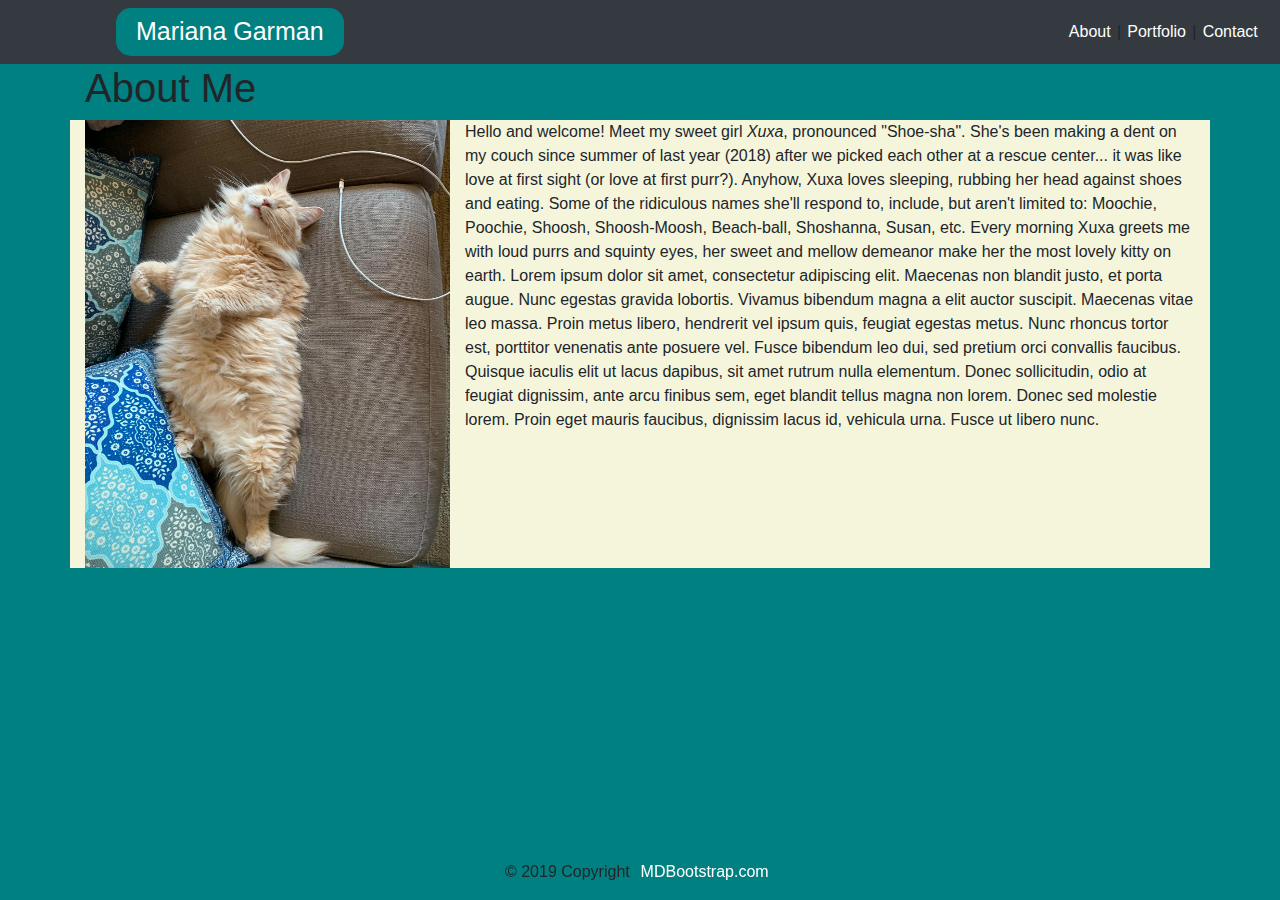
<file: index.html>
<!DOCTYPE html>
<html lang="en-us">
<!-- Linking first Bootstrap's link and then my stylesheet-->

<link rel="stylesheet" href="https://stackpath.bootstrapcdn.com/bootstrap/4.3.1/css/bootstrap.min.css" integrity="sha384-ggOyR0iXCbMQv3Xipma34MD+dH/1fQ784/j6cY/iJTQUOhcWr7x9JvoRxT2MZw1T" crossorigin="anonymous">
<link rel="stylesheet" type="text/css" href="assets/css/style.css">

    <head>
        <meta charset="UTF-8">
        <meta name="viewport" content="width=device-width, initial-scale=1, shrink-to-fit=no">
        <title>Bootstrap Portfolio - Mariana Garman</title>
    </head>

    <!--Navbar & side links -->

    <body>
        <header>
            <nav class="navbar navbar-expand-lg navbar-dark bg-dark">
                <a class="navbar-brand" href="#">Mariana Garman</a>
                </button>
                <div class="collapse navbar-collapse" id="navbarSupportedContent">
                </div>
                </ul>
                    <a href="index.html">About</a> |
                    <a href="portfolio.html">Portfolio</a> |
                    <a href="contact.html">Contact</a>
                </div>
                </nav>

<!--Main Container-->

        <div class="container">
            <div class="row">
                <div class="col-md-12">
                    <div class="page-header">
                        <h1>About Me</h1>
                    </div>
                    <div class="row">
                        <div class="col-md-4">
                            <img id="Couch-seal" width="370" height="448" src="assets/images/Poochie.jpg" alt="Couch seal">
                        </div>
                    <div class="col-md-8">
                        <p>Hello and welcome! Meet my sweet girl <em>Xuxa</em>, pronounced "Shoe-sha". She's been making a dent on my couch since summer of last year (2018) after we picked each other at a rescue center... it was like love at first sight (or love at first purr?). Anyhow, Xuxa loves sleeping, rubbing her head against shoes and eating.
                        Some of the ridiculous names she'll respond to, include, but aren't limited to: Moochie, Poochie, Shoosh, Shoosh-Moosh, Beach-ball, Shoshanna, Susan, etc.
                        Every morning Xuxa greets me with loud purrs and squinty eyes, her sweet and mellow demeanor make her the most lovely kitty on earth.
                        Lorem ipsum dolor sit amet, consectetur adipiscing elit. Maecenas non blandit justo, et porta augue. Nunc egestas gravida lobortis. Vivamus bibendum magna a elit auctor suscipit. Maecenas vitae leo massa. Proin metus libero, hendrerit vel ipsum quis, feugiat egestas metus. Nunc rhoncus tortor est, porttitor venenatis ante posuere vel. Fusce bibendum leo dui, sed pretium orci convallis faucibus. Quisque iaculis elit ut lacus dapibus, sit amet rutrum nulla elementum. Donec sollicitudin, odio at feugiat dignissim, ante arcu finibus sem, eget blandit tellus magna non lorem. Donec sed molestie lorem. Proin eget mauris faucibus, dignissim lacus id, vehicula urna. Fusce ut libero nunc.</p>
                    </div>
                </div>
            </div>
        </div>

    <!-- Stickey Footer -->
    <footer class="page-footer font-small blue fixed-bottom">
        <!-- Copyright -->
        <div class="footer-copyright text-center py-3">© 2019 Copyright
            <a href="https://mdbootstrap.com/education/bootstrap/"> MDBootstrap.com</a>
        </div>
    </footer>
    </body>

</html>
</file>
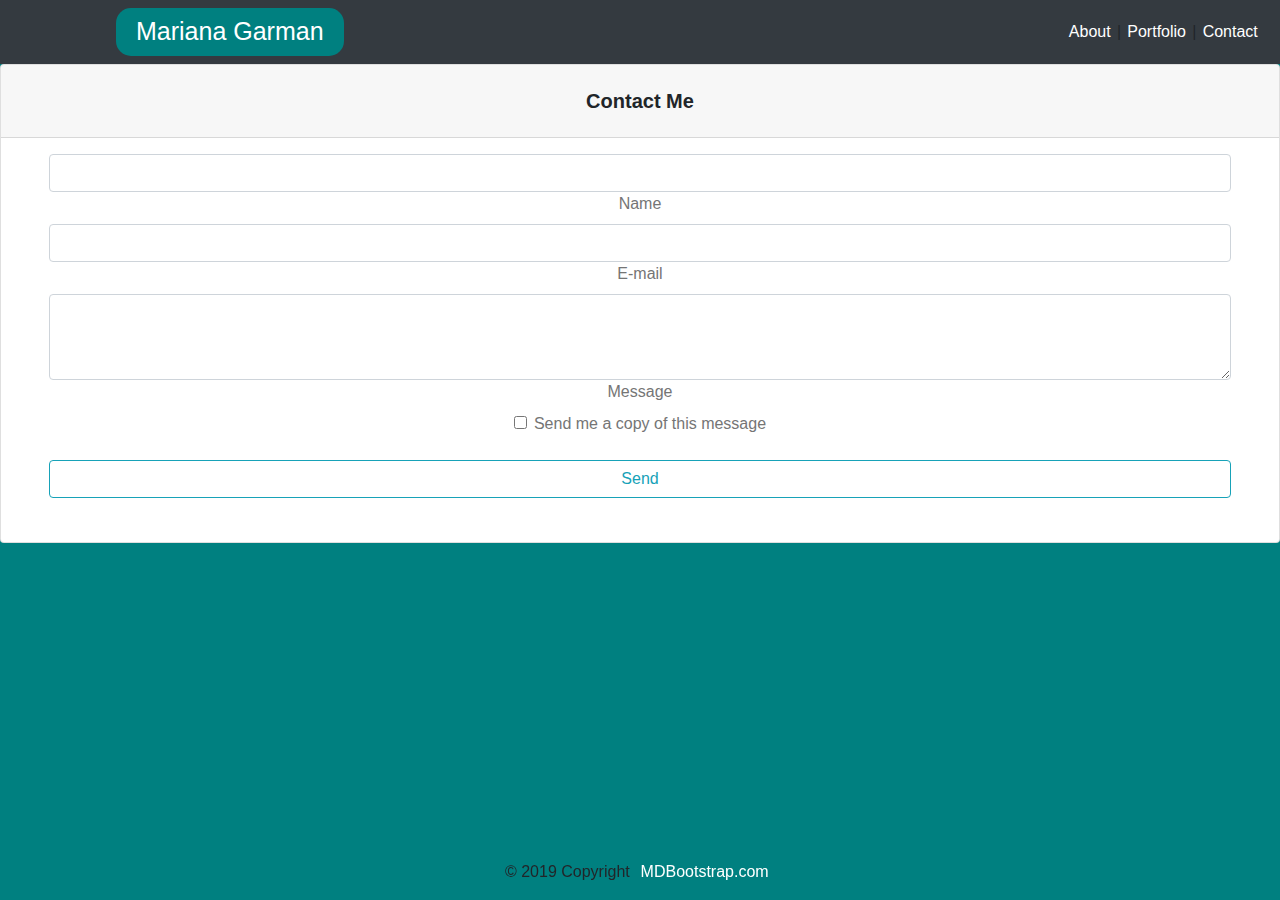
<file: contact.html>
<!DOCTYPE html>
<html lang="en-us">
<!-- Linking first Bootstrap's link and then my stylesheet-->

<link rel="stylesheet" href="https://stackpath.bootstrapcdn.com/bootstrap/4.3.1/css/bootstrap.min.css" integrity="sha384-ggOyR0iXCbMQv3Xipma34MD+dH/1fQ784/j6cY/iJTQUOhcWr7x9JvoRxT2MZw1T" crossorigin="anonymous">
<link rel="stylesheet" type="text/css" href="assets/css/style.css">

    <head>
        <meta charset="UTF-8">
        <meta name="viewport" content="width=device-width, initial-scale=1, shrink-to-fit=no">
        <title>Contact - Mariana Garman</title>
    </head>

    <!--Navbar & side links -->

    <body>
        <header>
            <nav class="navbar navbar-expand-lg navbar-dark bg-dark">
                <a class="navbar-brand" href="#">Mariana Garman</a>
                <div class="collapse navbar-collapse" id="navbarSupportedContent">
                </div>
                </ul>
                    <a href="index.html">About</a> |
                    <a href="portfolio.html">Portfolio</a> |
                    <a href="contact.html">Contact</a>
                </div>
                </nav>


<!-- Material form contact -->
<div class="card">

        <h5 class="card-header info-color white-text text-center py-4">
            <strong>Contact Me</strong>
        </h5>
        <!--Card content-->
        <div class="card-body px-lg-5 pt-0">
            <!-- Form -->
        <form class="text-center" style="color: #757575;" action="#!">
            <!-- Name -->
            <div class="md-form mt-3">
                <input type="text" id="materialContactFormName" class="form-control">
                <label for="materialContactFormName">Name</label>
            </div>
            <!-- E-mail -->
            <div class="md-form">
                <input type="email" id="materialContactFormEmail" class="form-control">
                <label for="materialContactFormEmail">E-mail</label>
            </div>
                <!--Message-->
            <div class="md-form">
                <textarea id="materialContactFormMessage" class="form-control md-textarea" rows="3"></textarea>
                <label for="materialContactFormMessage">Message</label>
                </div>
    
                <!-- Copy -->
                <div class="form-check">
                    <input type="checkbox" class="form-check-input" id="materialContactFormCopy">
                    <label class="form-check-label" for="materialContactFormCopy">Send me a copy of this message</label>
                </div>
                <!-- Send button -->
                <button class="btn btn-outline-info btn-rounded btn-block z-depth-0 my-4 waves-effect" type="submit">Send</button>
    
            </form>
            <!-- Form -->
    <!--Fix the dimensions of the form-->

        </div>
    
    </div>
    <!-- Material form contact -->

<!--Main Container
    <div id="main-box" class="box">
        <section class="main-box">  
        <h1>Contact</h1>
            <form action="#">
                Name:<br><input type="text" name="firstname" value=""><br>
                Email:<br><input type="text" email="email" value=""><br>
                Message:<br><input type="text" message="message" value="" width= 100% height=30%><br><br>
            <input type="submit" value="Submit">
            </form>
            <br><br>
        </section>
    </div>
-->

    <!-- Stickey Footer -->
    <footer class="page-footer font-small blue fixed-bottom">
        <!-- Copyright -->
        <div class="footer-copyright text-center py-3">© 2019 Copyright
            <a href="https://mdbootstrap.com/education/bootstrap/"> MDBootstrap.com</a>
        </div>
    </footer>
    </body>

</html>
</file>
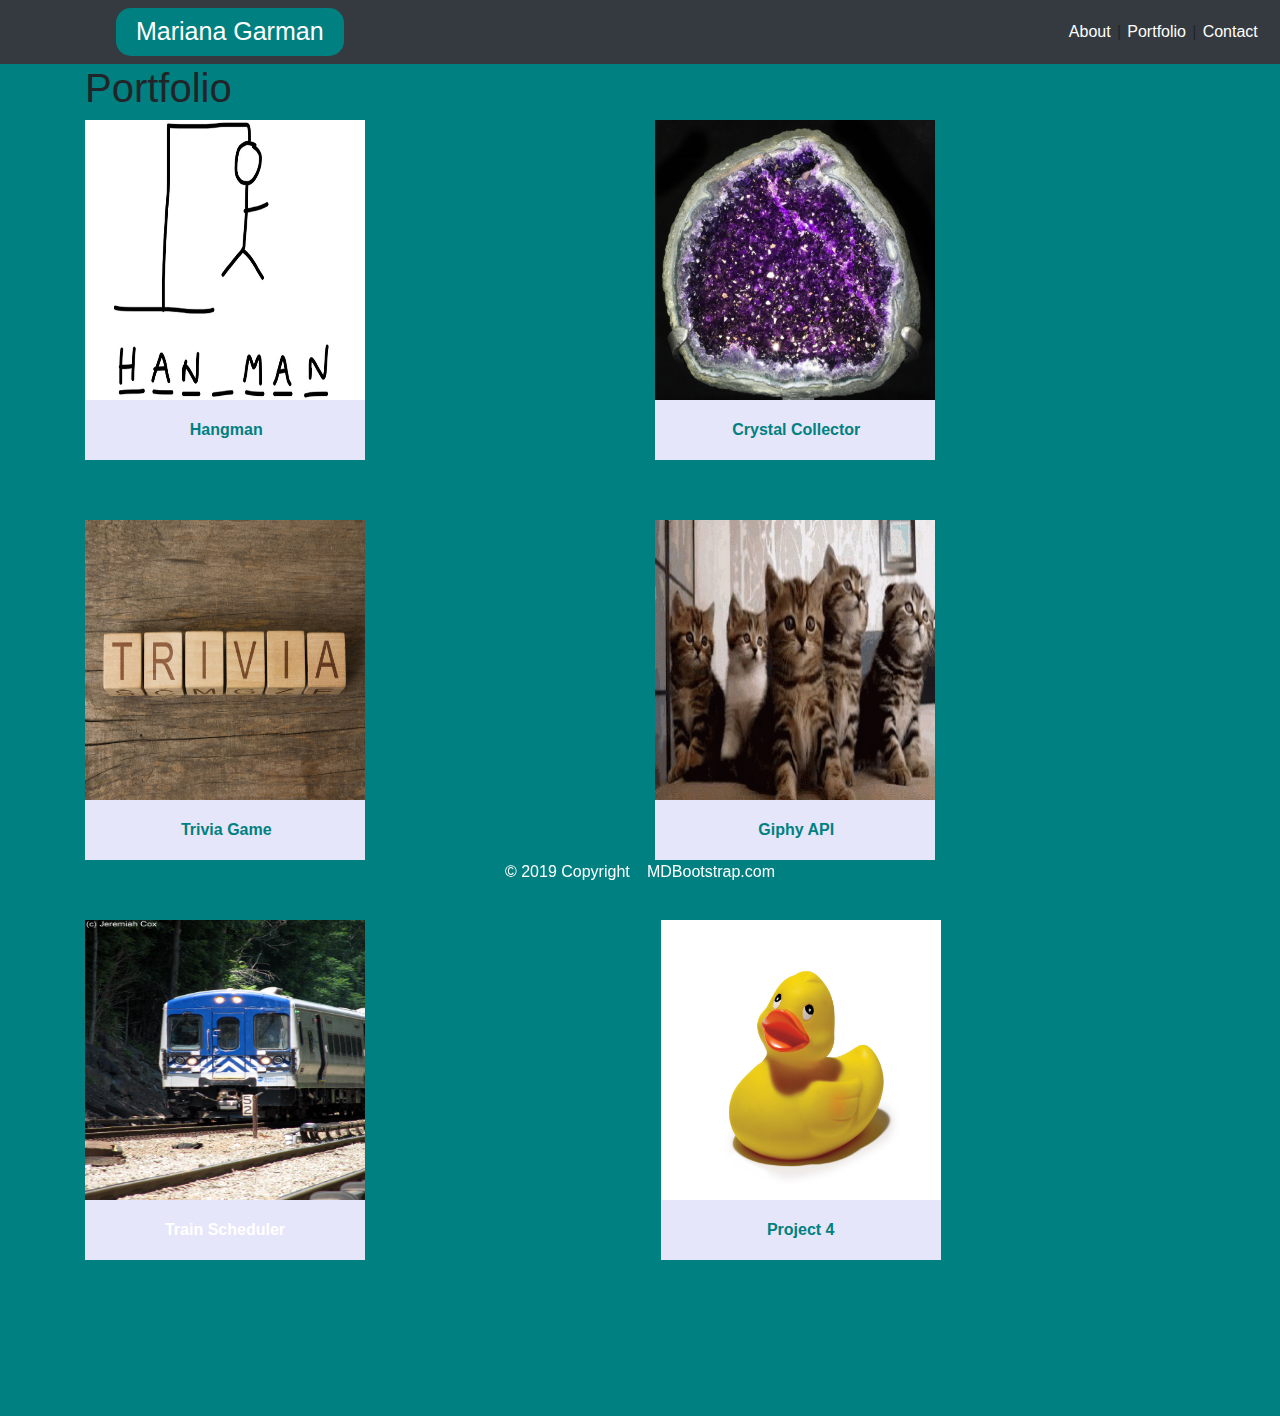
<file: portfolio.html>
<!DOCTYPE html>
<html lang="en-us">
<!-- Linking first Bootstrap's link and then my stylesheet-->

<link rel="stylesheet" href="https://stackpath.bootstrapcdn.com/bootstrap/4.3.1/css/bootstrap.min.css" integrity="sha384-ggOyR0iXCbMQv3Xipma34MD+dH/1fQ784/j6cY/iJTQUOhcWr7x9JvoRxT2MZw1T" crossorigin="anonymous">
<link rel="stylesheet" type="text/css" href="assets/css/style.css">

    <head>
        <meta charset="UTF-8">
        <meta name="viewport" content="width=device-width, initial-scale=1, shrink-to-fit=no">
        <title>Portfolio - Mariana Garman</title>
    </head>

    <!--Navbar & side links -->

    <body>
        <header>
            <nav class="navbar navbar-expand-lg navbar-dark bg-dark">
                <a class="navbar-brand" href="#">Mariana Garman</a>
                </button>
                <div class="collapse navbar-collapse" id="navbarSupportedContent">
                </div>
                </ul>
                    <a href="index.html">About</a> |
                    <a href="portfolio.html">Portfolio</a> |
                    <a href="contact.html">Contact</a>
                </div>
                </nav>

<!--Main Container-->

        <div class="container">
            <div class="row">
                <div class="col-md-12">
                    <div class="page-header">
                        <h1>Portfolio</h1>
                    </div>
                    <div class="row">
                        <div class="col-md-6">
                            <img src="assets/images/hangman.jpg" alt="Hangman" height= "280px" width= 280px></img>
                            <div class="text2"><a href="https://magarman.github.io/Word-Guess-Game/"></a>Hangman</div>
                        </div>
                        <div class="col-md-6">
                            <img src="assets/images/crystal3.jpg" alt="Purple Quartz" height= "280px" width= 280px></img>
                            <div class="text2"><a href="https://magarman.github.io/unit-4-game/"></a>Crystal Collector</div>
                        </div>
                    </div>

                    <div class="row">
                        <div class="col-md-6">
                            <img src="assets/images/trivia.jpg" alt="Trivia Game" height= "280px" width= 280px></img>
                            <div class="text2"><a href="https://magarman.github.io/TriviaGame/"></a>Trivia Game</div>
                        </div>
                        <div class="col-md-6">
                            <img src="assets/images/kittens.gif" alt="Kittens" height= "280px" width= 280px></img>
                            <div class="text2"><a href="https://magarman.github.io/Giphy-API/"></a>Giphy API</div>
                        </div>
                    </div>
                        
                    <div class="row">
                        <div class="col-md-6">
                            <img src="assets/images/train.jpg" alt="Train" height= "280px" width= 280px></img>
                            <div class="text2"><a href="https://magarman.github.io/train7/">Train Scheduler</div>
                        </div>
                        <div class="col-md-6">
                            <img src="assets/images/ruberduck.jpg" alt="Ruber duck" height= "280px" width= 280px></img>
                            <div class="text2">Project 4</div>
                        </div>
                    </div>
                </div>
            </div>
        </div> 

    <!-- Stickey Footer -->
    <footer class="page-footer font-small blue fixed-bottom">
        <!-- Copyright -->
        <div class="footer-copyright text-center py-3">© 2019 Copyright
            <a href="https://mdbootstrap.com/education/bootstrap/"> MDBootstrap.com</a>
        </div>
    </footer>
    </body>

</html>
</file>
<file: assets/css/style.css>
/*Nav bar*/

.navbar-dark .navbar-brand {
    color: #fff;
    margin-left: 100px;
    font-size: 25px;
    background: teal;
    padding-left: 20px;
    padding-right: 20px;
    border-radius: 15px;
}
/*
#rcorners1 {
    border-radius: 25px;
    background: #73AD21;
    padding: 20px; 
    width: 200px;
    height: 150px; 
  } */

a {
    color: white;
    text-decoration: none;
    background-color: transparent;
    margin-left: 0.5%;
    margin-right: 0.5%;
}

/*Container (columns & rows*)/
/*if you change the number of columns you are using, you'll need to re-adjust here*/

.container .col-md-8 {
    background: beige;
}

.container .col-md-4 {
    background: beige;
}

body {
    margin: 0;
    font-family: -apple-system,BlinkMacSystemFont,"Segoe UI",Roboto,"Helvetica Neue",Arial,"Noto Sans",sans-serif,"Apple Color Emoji","Segoe UI Emoji","Segoe UI Symbol","Noto Color Emoji";
    font-size: 1rem;
    font-weight: 400;
    line-height: 1.5;
    color: #212529;
    text-align: left;
    background-color: teal;
}

.col-md-6 .text2 {
    color: teal;
    background: lavender;
    text-align: center;
    bottom: 10px;
    padding: 15px;
    line-height: 30px;
    margin-bottom: 0;
    font-weight: 700;
    width: 280px;
    z-index: 1;
    margin-bottom: 60px;
}

a:hover {
    color: lightskyblue;
}
</file>
